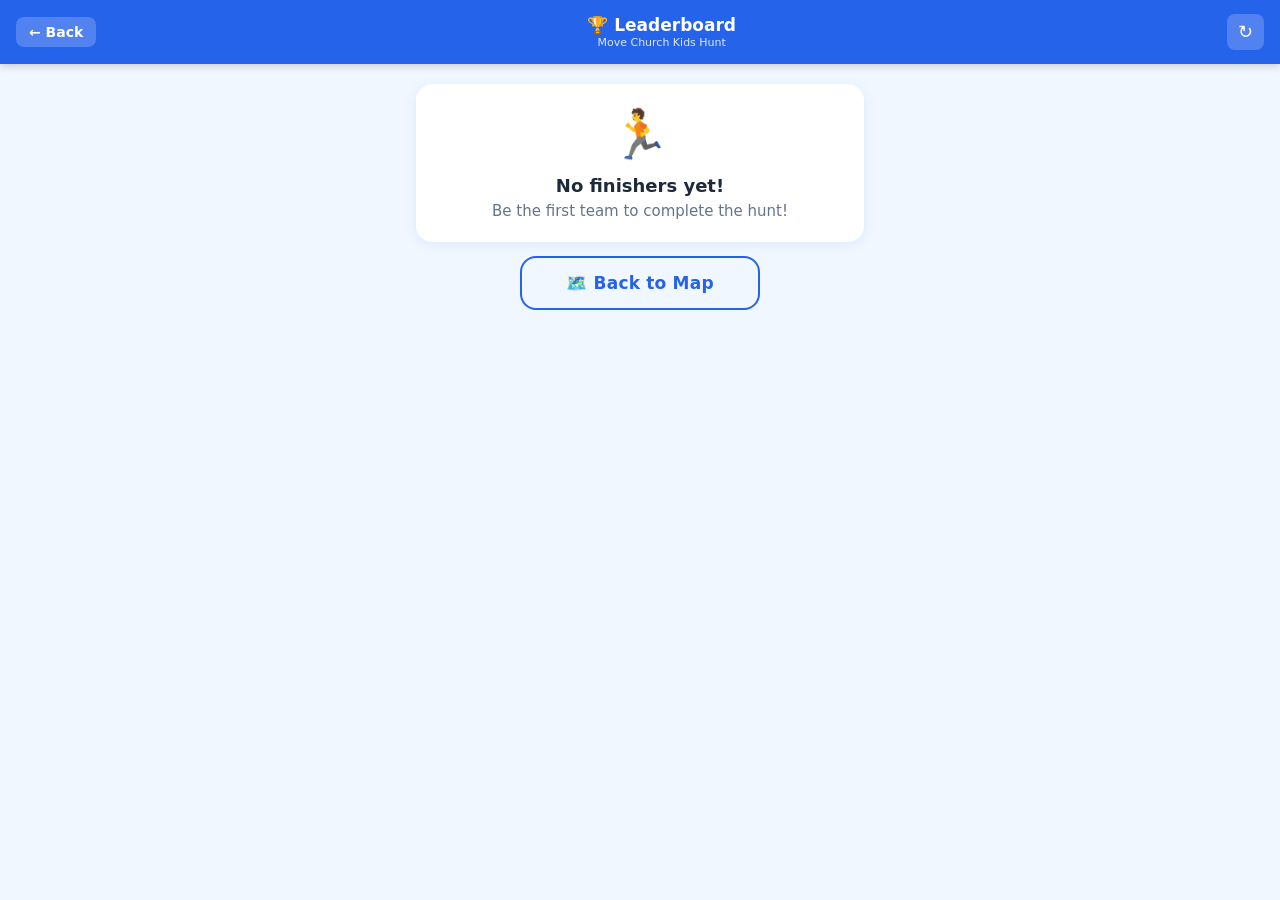
<file: leaderboard.html>
<!DOCTYPE html>
<html lang="en">
<head>
  <meta charset="UTF-8">
  <meta name="viewport" content="width=device-width, initial-scale=1.0, maximum-scale=1.0">
  <meta name="theme-color" content="#2563EB">
  <title>Leaderboard | Move Church Hunt</title>
  <link rel="stylesheet" href="css/style.css">
</head>
<body>

<div class="header">
  <a href="index.html" class="back-btn">← Back</a>
  <div style="flex:1;text-align:center;">
    <div class="header-title">🏆 Leaderboard</div>
    <div class="header-sub">Move Church Kids Hunt</div>
  </div>
  <button onclick="loadLeaderboard()" style="background:rgba(255,255,255,.2);border:none;color:white;padding:7px 11px;border-radius:8px;cursor:pointer;font-size:18px;" title="Refresh">↻</button>
</div>

<div class="container">

  <!-- My team callout -->
  <div id="my-team-card" style="display:none;" class="card" style="border:2px solid #2563EB;">
    <div style="font-size:12px;color:#64748B;font-weight:600;text-transform:uppercase;letter-spacing:.5px;margin-bottom:4px;">Your Team</div>
    <div id="my-team-name" style="font-size:20px;font-weight:800;color:#1E293B;"></div>
    <div id="my-team-status" style="font-size:14px;color:#64748B;margin-top:2px;"></div>
  </div>

  <!-- Loading -->
  <div id="loading" class="card text-center" style="padding:48px 20px;">
    <div style="font-size:36px;margin-bottom:12px;">⏳</div>
    <div style="color:#64748B;font-size:16px;">Loading leaderboard...</div>
  </div>

  <!-- No script configured -->
  <div id="no-script" style="display:none;" class="card">
    <div class="alert alert-warn mb-0">
      ⚠️ The live leaderboard needs Google Apps Script setup. See the <strong>Admin</strong> page for instructions, or check the Google Sheet directly after setup.
    </div>
  </div>

  <!-- Empty state -->
  <div id="empty-state" style="display:none;" class="card text-center" style="padding:48px 20px;">
    <div style="font-size:48px;margin-bottom:12px;">🏃</div>
    <div style="font-weight:800;font-size:18px;margin-bottom:6px;">No finishers yet!</div>
    <div style="color:#64748B;font-size:15px;">Be the first team to complete the hunt!</div>
  </div>

  <!-- Leaderboard list -->
  <div id="leaderboard-list" style="display:none;"></div>

  <div style="text-align:center;margin-top:8px;">
    <a href="index.html" class="btn btn-outline" style="max-width:240px;margin:0 auto;">🗺️ Back to Map</a>
  </div>

</div>

<script src="js/app.js"></script>
<script>
  window.addEventListener("DOMContentLoaded", function() {
    var team = getTeam();
    if (team) {
      document.getElementById("my-team-card").style.display = "block";
      document.getElementById("my-team-name").textContent = team.name;
      var status = isComplete() ? "✅ Hunt completed!" : "🔍 Hunt in progress (" + visitedCount() + "/5 locations found)";
      document.getElementById("my-team-status").textContent = status;
    }
    loadLeaderboard();
  });

  async function loadLeaderboard() {
    document.getElementById("loading").style.display = "block";
    document.getElementById("leaderboard-list").style.display = "none";
    document.getElementById("empty-state").style.display = "none";
    document.getElementById("no-script").style.display = "none";

    if (!HUNT_CONFIG.scriptUrl) {
      document.getElementById("loading").style.display = "none";
      document.getElementById("no-script").style.display = "block";
      return;
    }

    var entries = await fetchLeaderboard();
    document.getElementById("loading").style.display = "none";

    if (!entries || entries.length === 0) {
      document.getElementById("empty-state").style.display = "block";
      return;
    }

    var myTeam = getTeam();
    var html = "";
    entries.forEach(function(entry) {
      var isMe = myTeam && myTeam.name === entry.team;
      var medal = entry.rank === 1 ? "🥇" : entry.rank === 2 ? "🥈" : entry.rank === 3 ? "🥉" : null;
      var rankContent = medal ? medal : entry.rank;
      var rankClass = entry.rank === 1 ? "rank-1" : entry.rank === 2 ? "rank-2" : entry.rank === 3 ? "rank-3" : "rank-other";

      html += '<div class="leaderboard-row' + (isMe ? " mine" : "") + '">' +
        '<div class="leaderboard-rank ' + rankClass + '">' + rankContent + "</div>" +
        '<div class="leaderboard-team">' + escapeHtml(entry.team) + (isMe ? " 👈" : "") + "</div>" +
        '<div class="leaderboard-time">' + entry.time + "</div>" +
        "</div>";
    });

    document.getElementById("leaderboard-list").innerHTML = html;
    document.getElementById("leaderboard-list").style.display = "block";
  }

  function escapeHtml(str) {
    return String(str)
      .replace(/&/g, "&amp;")
      .replace(/</g, "&lt;")
      .replace(/>/g, "&gt;")
      .replace(/"/g, "&quot;");
  }
</script>

</body>
</html>
</file>
<file: css/style.css>
:root {
  --blue: #2563EB;
  --blue-dark: #1D4ED8;
  --blue-light: #EFF6FF;
  --amber: #F59E0B;
  --amber-dark: #D97706;
  --green: #10B981;
  --green-dark: #059669;
  --slate: #1E293B;
  --slate-mid: #475569;
  --slate-light: #94A3B8;
  --border: #E2E8F0;
  --white: #FFFFFF;
  --bg: #F0F7FF;
  --radius-sm: 8px;
  --radius: 16px;
  --shadow: 0 2px 12px rgba(37, 99, 235, 0.1);
  --shadow-lg: 0 8px 32px rgba(37, 99, 235, 0.15);
}

* { box-sizing: border-box; margin: 0; padding: 0; }

body {
  font-family: -apple-system, BlinkMacSystemFont, 'Segoe UI', system-ui, sans-serif;
  background: var(--bg);
  color: var(--slate);
  min-height: 100vh;
  -webkit-font-smoothing: antialiased;
  padding-bottom: 40px;
}

/* HEADER */
.header {
  background: var(--blue);
  color: var(--white);
  padding: 14px 16px;
  display: flex;
  align-items: center;
  gap: 10px;
  position: sticky;
  top: 0;
  z-index: 1000;
  box-shadow: 0 2px 8px rgba(0,0,0,0.18);
}
.header-icon { font-size: 22px; }
.header-title { font-size: 17px; font-weight: 700; flex: 1; line-height: 1.2; }
.header-sub { font-size: 11px; opacity: 0.85; }
.back-btn {
  background: rgba(255,255,255,0.2);
  border: none;
  color: white;
  padding: 7px 13px;
  border-radius: var(--radius-sm);
  font-size: 14px;
  font-weight: 600;
  cursor: pointer;
  text-decoration: none;
  display: inline-flex;
  align-items: center;
  gap: 4px;
  white-space: nowrap;
}
.back-btn:hover { background: rgba(255,255,255,0.3); }

/* CONTAINER */
.container {
  max-width: 480px;
  margin: 0 auto;
  padding: 20px 16px;
}

/* CARD */
.card {
  background: var(--white);
  border-radius: var(--radius);
  padding: 22px;
  box-shadow: var(--shadow);
  margin-bottom: 14px;
}
.card-title {
  font-size: 16px;
  font-weight: 700;
  color: var(--slate);
  margin-bottom: 10px;
}

/* PROGRESS DOTS */
.progress-track {
  display: flex;
  align-items: center;
  justify-content: center;
  gap: 0;
  padding: 6px 0;
}
.progress-dot {
  width: 38px;
  height: 38px;
  border-radius: 50%;
  display: flex;
  align-items: center;
  justify-content: center;
  font-size: 15px;
  font-weight: 800;
  border: 3px solid var(--border);
  background: var(--white);
  color: var(--slate-light);
  position: relative;
  z-index: 1;
  transition: all 0.3s;
  flex-shrink: 0;
}
.progress-dot.visited {
  background: var(--green);
  border-color: var(--green);
  color: white;
}
.progress-dot.current {
  background: var(--blue);
  border-color: var(--blue);
  color: white;
  box-shadow: 0 0 0 4px rgba(37,99,235,0.2);
}
.progress-line {
  flex: 1;
  height: 3px;
  background: var(--border);
  max-width: 28px;
}
.progress-line.visited { background: var(--green); }

/* BUTTONS */
.btn {
  display: block;
  width: 100%;
  padding: 15px 22px;
  border-radius: var(--radius);
  border: none;
  font-size: 17px;
  font-weight: 700;
  cursor: pointer;
  text-align: center;
  text-decoration: none;
  transition: all 0.2s;
  letter-spacing: 0.2px;
}
.btn-primary { background: var(--blue); color: white; }
.btn-primary:hover { background: var(--blue-dark); transform: translateY(-1px); box-shadow: var(--shadow-lg); }
.btn-primary:active { transform: translateY(0); }
.btn-success { background: var(--green); color: white; }
.btn-success:hover { background: var(--green-dark); transform: translateY(-1px); }
.btn-amber { background: var(--amber); color: white; }
.btn-amber:hover { background: var(--amber-dark); }
.btn-outline { background: transparent; color: var(--blue); border: 2px solid var(--blue); }
.btn-outline:hover { background: var(--blue-light); }
.btn:disabled { opacity: 0.5; cursor: not-allowed; transform: none !important; }
.btn-lg { padding: 18px 22px; font-size: 19px; }

/* FORM */
.form-group { margin-bottom: 14px; }
label {
  display: block;
  font-weight: 600;
  margin-bottom: 6px;
  color: var(--slate-mid);
  font-size: 13px;
  text-transform: uppercase;
  letter-spacing: 0.6px;
}
input[type="text"] {
  width: 100%;
  padding: 14px 16px;
  border: 2px solid var(--border);
  border-radius: var(--radius-sm);
  font-size: 18px;
  font-weight: 600;
  color: var(--slate);
  background: var(--white);
  transition: border-color 0.2s;
  outline: none;
}
input[type="text"]:focus { border-color: var(--blue); box-shadow: 0 0 0 3px rgba(37,99,235,0.1); }
input[type="text"]::placeholder { color: var(--slate-light); font-weight: 400; }

/* MAP */
#map {
  height: 300px;
  border-radius: var(--radius);
  overflow: hidden;
  box-shadow: var(--shadow);
}

/* VERSE CARD */
.verse-card {
  background: linear-gradient(135deg, #1E3A8A 0%, #2563EB 100%);
  color: white;
  border-radius: var(--radius);
  padding: 24px;
  margin-bottom: 14px;
  position: relative;
  overflow: hidden;
}
.verse-card::before {
  content: '"';
  position: absolute;
  top: -24px;
  left: 8px;
  font-size: 130px;
  opacity: 0.12;
  font-family: Georgia, serif;
  line-height: 1;
  pointer-events: none;
}
.verse-label {
  font-size: 11px;
  font-weight: 700;
  text-transform: uppercase;
  letter-spacing: 1.5px;
  opacity: 0.8;
  margin-bottom: 12px;
}
.verse-text {
  font-size: 17px;
  line-height: 1.65;
  font-style: italic;
  margin-bottom: 14px;
  position: relative;
  z-index: 1;
}
.verse-ref {
  font-size: 13px;
  font-weight: 700;
  opacity: 0.9;
  text-transform: uppercase;
  letter-spacing: 1px;
}

/* CHALLENGE CARD */
.challenge-card {
  background: linear-gradient(135deg, #F59E0B 0%, #D97706 100%);
  color: white;
  border-radius: var(--radius);
  padding: 22px;
  margin-bottom: 14px;
}
.challenge-label {
  font-size: 11px;
  font-weight: 700;
  text-transform: uppercase;
  letter-spacing: 1.5px;
  opacity: 0.85;
  margin-bottom: 10px;
}
.challenge-text {
  font-size: 17px;
  line-height: 1.55;
  font-weight: 600;
}

/* LOCATION BADGE */
.location-badge {
  display: flex;
  align-items: center;
  gap: 14px;
  padding: 16px 18px;
  background: var(--blue-light);
  border-radius: var(--radius);
  margin-bottom: 14px;
  border-left: 5px solid var(--blue);
}
.location-number {
  width: 50px;
  height: 50px;
  background: var(--blue);
  color: white;
  border-radius: 50%;
  display: flex;
  align-items: center;
  justify-content: center;
  font-size: 20px;
  font-weight: 800;
  flex-shrink: 0;
}
.location-info strong { display: block; font-size: 18px; color: var(--slate); margin-bottom: 2px; }
.location-info span { font-size: 13px; color: var(--slate-mid); }

/* FOUND BANNER */
.found-banner {
  background: var(--green);
  color: white;
  border-radius: var(--radius);
  padding: 20px;
  text-align: center;
  margin-bottom: 14px;
}
.found-banner .found-icon { font-size: 44px; display: block; margin-bottom: 8px; }
.found-banner p { font-size: 18px; font-weight: 700; margin: 0; }

/* HERO */
.hero {
  text-align: center;
  padding: 36px 20px 20px;
}
.hero-icon { font-size: 70px; margin-bottom: 12px; display: block; }
.hero-title { font-size: 26px; font-weight: 800; color: var(--slate); margin-bottom: 8px; line-height: 1.2; }
.hero-sub { color: var(--slate-mid); font-size: 16px; line-height: 1.5; }

/* LEADERBOARD */
.leaderboard-row {
  display: flex;
  align-items: center;
  padding: 13px 16px;
  border-radius: var(--radius-sm);
  margin-bottom: 8px;
  background: var(--white);
  box-shadow: var(--shadow);
  gap: 12px;
  border: 2px solid transparent;
}
.leaderboard-row.mine { border-color: var(--blue); }
.leaderboard-rank {
  width: 38px;
  height: 38px;
  border-radius: 50%;
  display: flex;
  align-items: center;
  justify-content: center;
  font-weight: 800;
  font-size: 16px;
  flex-shrink: 0;
}
.rank-1 { background: #FEF3C7; color: #D97706; font-size: 20px; }
.rank-2 { background: #F1F5F9; color: #64748B; font-size: 20px; }
.rank-3 { background: #FEF2F2; color: #B45309; font-size: 20px; }
.rank-other { background: var(--blue-light); color: var(--blue); }
.leaderboard-team { flex: 1; font-weight: 700; font-size: 16px; }
.leaderboard-time { font-size: 15px; color: var(--slate-mid); font-weight: 700; font-variant-numeric: tabular-nums; }

/* ADMIN QR */
.qr-grid {
  display: grid;
  grid-template-columns: 1fr 1fr;
  gap: 16px;
}
.qr-card {
  background: white;
  border: 2px solid var(--border);
  border-radius: var(--radius);
  padding: 18px 14px;
  text-align: center;
  break-inside: avoid;
}
.qr-card img, .qr-card canvas { margin: 0 auto 10px; display: block; }
.qr-card strong { display: block; font-size: 14px; color: var(--slate); margin-bottom: 4px; }
.qr-card small { font-size: 10px; color: var(--slate-light); word-break: break-all; display: block; }
.qr-loc-num {
  display: inline-flex;
  align-items: center;
  justify-content: center;
  background: var(--blue);
  color: white;
  border-radius: 50%;
  width: 32px;
  height: 32px;
  font-weight: 800;
  font-size: 15px;
  margin: 0 auto 8px;
}

/* ALERTS */
.alert {
  padding: 13px 16px;
  border-radius: var(--radius-sm);
  margin-bottom: 14px;
  font-size: 14px;
  font-weight: 500;
  line-height: 1.5;
}
.alert-info { background: var(--blue-light); color: #1D4ED8; border-left: 4px solid var(--blue); }
.alert-success { background: #ECFDF5; color: #065F46; border-left: 4px solid var(--green); }
.alert-warn { background: #FFFBEB; color: #92400E; border-left: 4px solid var(--amber); }

/* TIMER */
.timer {
  font-size: 52px;
  font-weight: 800;
  color: var(--blue);
  text-align: center;
  letter-spacing: 3px;
  padding: 12px;
  font-variant-numeric: tabular-nums;
}

/* COMPLETE */
.complete-screen { text-align: center; padding: 28px 0; }
.complete-screen .big-icon { font-size: 80px; display: block; margin-bottom: 14px; }
.complete-screen h2 { font-size: 26px; font-weight: 800; color: var(--slate); margin-bottom: 6px; }
.complete-screen p { color: var(--slate-mid); font-size: 16px; margin-bottom: 22px; }

/* BADGE */
.badge {
  display: inline-block;
  padding: 3px 10px;
  border-radius: 100px;
  font-size: 12px;
  font-weight: 700;
  text-transform: uppercase;
  letter-spacing: 0.5px;
  white-space: nowrap;
}
.badge-blue { background: var(--blue-light); color: var(--blue); }
.badge-green { background: #ECFDF5; color: #065F46; }

/* UTILS */
.text-center { text-align: center; }
.mb-0 { margin-bottom: 0 !important; }
.mb-8 { margin-bottom: 8px; }
.mb-14 { margin-bottom: 14px; }
.mt-8 { margin-top: 8px; }
.mt-14 { margin-top: 14px; }
.divider { height: 1px; background: var(--border); margin: 16px 0; }

/* PRINT */
@media print {
  body { background: white; padding: 0; }
  .header, .no-print { display: none !important; }
  .qr-grid { display: grid; grid-template-columns: 1fr 1fr; gap: 20px; }
  .qr-card { border: 2px solid #ccc; break-inside: avoid; }
  .print-title { display: block !important; }
}
.print-title { display: none; }

/* RESPONSIVE */
@media (max-width: 380px) {
  .qr-grid { grid-template-columns: 1fr; }
  .hero-title { font-size: 22px; }
  .verse-text { font-size: 16px; }
  .timer { font-size: 42px; }
}
</file>
